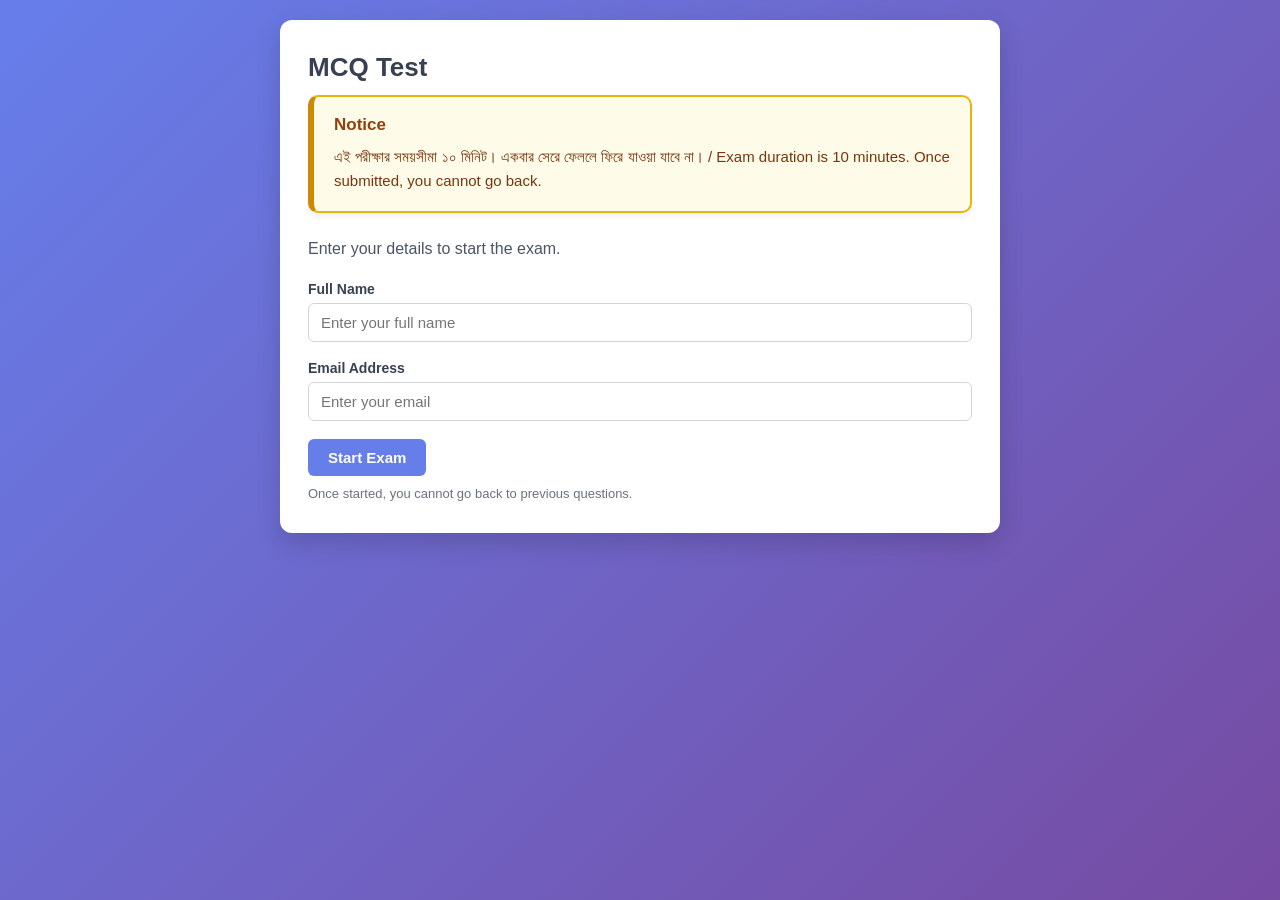
<file: index.html>
<!DOCTYPE html>
<html lang="en">
<head>
<meta charset="UTF-8">
<meta name="viewport" content="width=device-width, initial-scale=1.0">
<title>MCQ Test - Student Login</title>
<link rel="stylesheet" href="style.css">
</head>
<body>
<div class="container">
  <div class="card">
    <h1>MCQ Test</h1>

    <!-- EDIT NOTICE TEXT BELOW (supports any language: Bengali, English, etc.) -->
    <div class="notice-board">
      <h3>Notice</h3>
      <p id="noticeText">এই পরীক্ষার সময়সীমা ১০ মিনিট। একবার সেরে ফেললে ফিরে যাওয়া যাবে না। / Exam duration is 10 minutes. Once submitted, you cannot go back.</p>
    </div>

    <p>Enter your details to start the exam.</p>
    <form id="studentForm">
      <div class="form-group">
        <label for="name">Full Name</label>
        <input type="text" id="name" name="name" placeholder="Enter your full name" required>
      </div>
      <div class="form-group">
        <label for="email">Email Address</label>
        <input type="email" id="email" name="email" placeholder="Enter your email" required>
      </div>
      <button type="submit" class="btn btn-primary" id="startBtn">Start Exam</button>
    </form>
    <div class="hint">Once started, you cannot go back to previous questions.</div>
  </div>
</div>
<script src="index.js"></script>
</body>
</html>
</file>
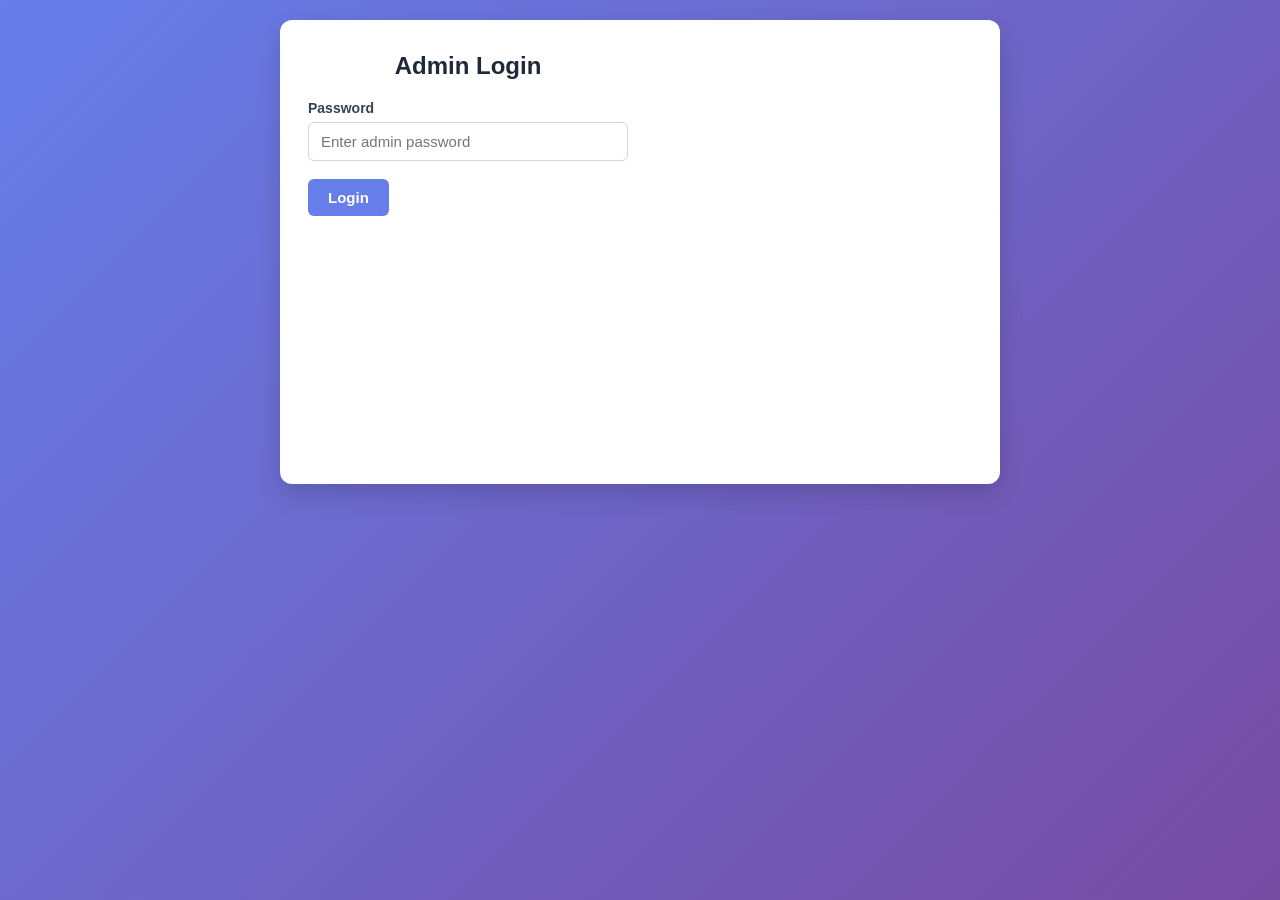
<file: admin.html>
<!DOCTYPE html>
<html lang="en">
<head>
<meta charset="UTF-8">
<meta name="viewport" content="width=device-width, initial-scale=1.0">
<title>MCQ Test - Admin Results</title>
<link rel="stylesheet" href="style.css">
</head>
<body>
<div class="container">
  <div class="card admin-card">
    <!-- Login overlay -->
    <div id="adminLogin" class="login-overlay">
      <div class="login-box">
        <h2>Admin Login</h2>
        <div class="form-group">
          <label for="adminPassword">Password</label>
          <input type="password" id="adminPassword" placeholder="Enter admin password">
        </div>
        <button id="adminLoginBtn" class="btn btn-primary">Login</button>
        <div id="adminLoginError" class="error" style="display:none;color:#dc2626;margin-top:10px;">Invalid password</div>
      </div>
    </div>

    <!-- Admin content (hidden until logged in) -->
    <div id="adminContent" style="display:none;">
      <div class="admin-header">
        <h1>Admin - Results</h1>
        <div class="admin-actions">
          <button id="clearResults" class="btn btn-danger">Clear All Results</button>
          <button id="adminLogout" class="btn btn-outline">Logout</button>
          <a href="index.html" class="btn btn-outline">Back to Exam</a>
        </div>
      </div>
      <p class="muted">Stored results (client-side localStorage).</p>
      <div class="table-wrap" id="resultsTableWrap">
        <table id="resultsTable">
          <thead>
            <tr>
              <th>#</th>
              <th>Name</th>
              <th>Email</th>
              <th>Score</th>
              <th>Total</th>
              <th>Percentage</th>
              <th>Time Taken</th>
              <th>Submitted At</th>
            </tr>
          </thead>
          <tbody id="resultsBody"></tbody>
        </table>
      </div>
      <div id="noResults" class="empty" style="display:none;">No results yet.</div>
    </div>
  </div>
</div>
<script src="admin.js"></script>
</body>
</html>
</file>
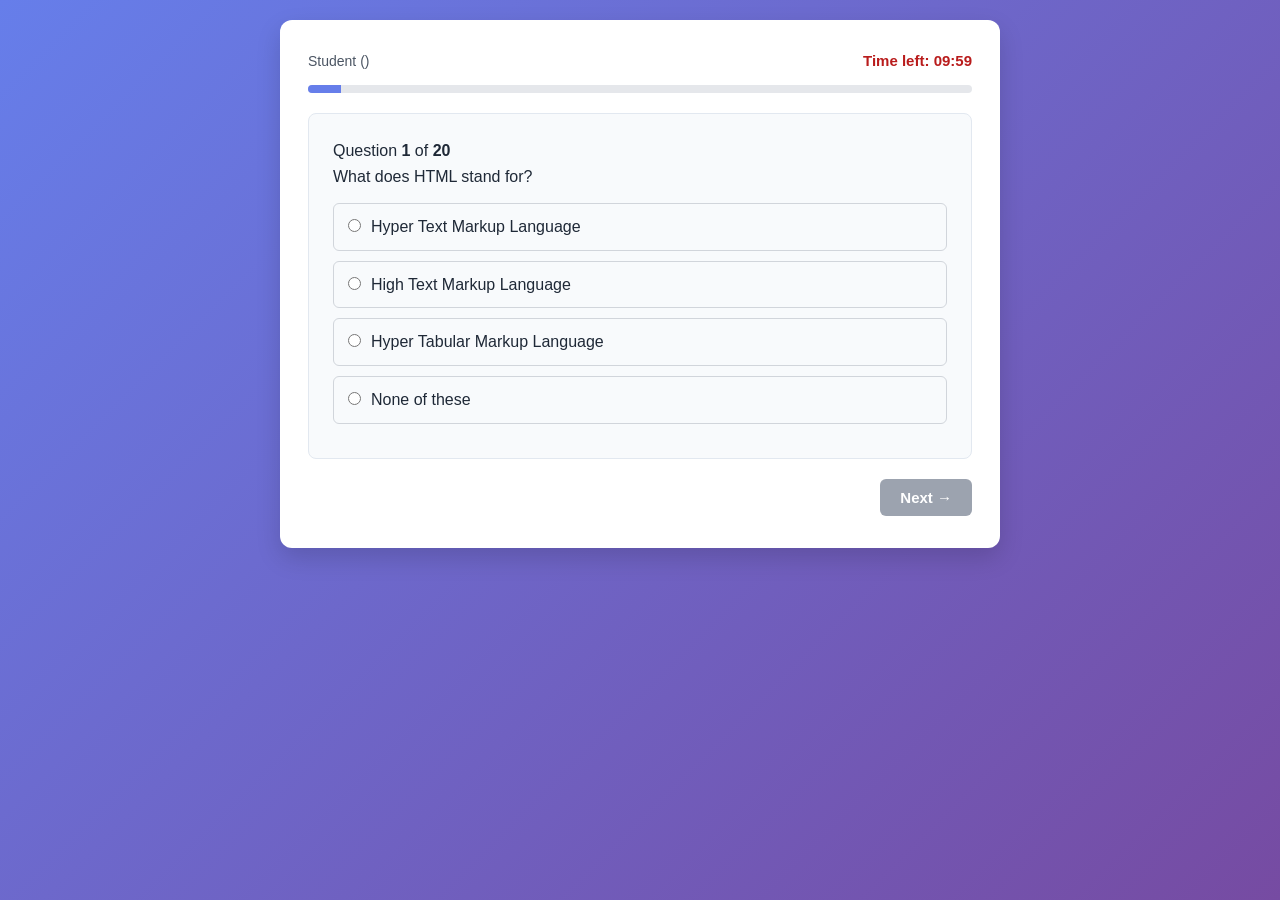
<file: exam.html>
<!DOCTYPE html>
<html lang="en">
<head>
<meta charset="UTF-8">
<meta name="viewport" content="width=device-width, initial-scale=1.0">
<title>MCQ Test - Exam</title>
<link rel="stylesheet" href="style.css">
</head>
<body>
<div class="container">
  <div class="card exam-card">
    <div class="exam-header">
      <div class="student-info" id="studentInfo"></div>
      <div class="timer-box">
        <span id="timer">Time left: <b id="timeDisplay">10:00</b></span>
      </div>
    </div>

    <div class="progress" id="progress">
      <div class="progress-bar" id="progressBar"></div>
    </div>

    <div class="question-container" id="questionContainer">
      <div class="loading">Loading exam...</div>
    </div>

    <div class="nav-controls" id="navControls" style="display:none;">
      <button id="nextBtn" class="btn btn-primary">Next &rarr;</button>
    </div>

    <div id="timeUp" class="alert alert-warning" style="display:none;">
      Time is up! Your exam has been submitted automatically.
    </div>
  </div>
</div>
<script src="questions.js"></script>
<script src="exam.js"></script>
</body>
</html>
</file>
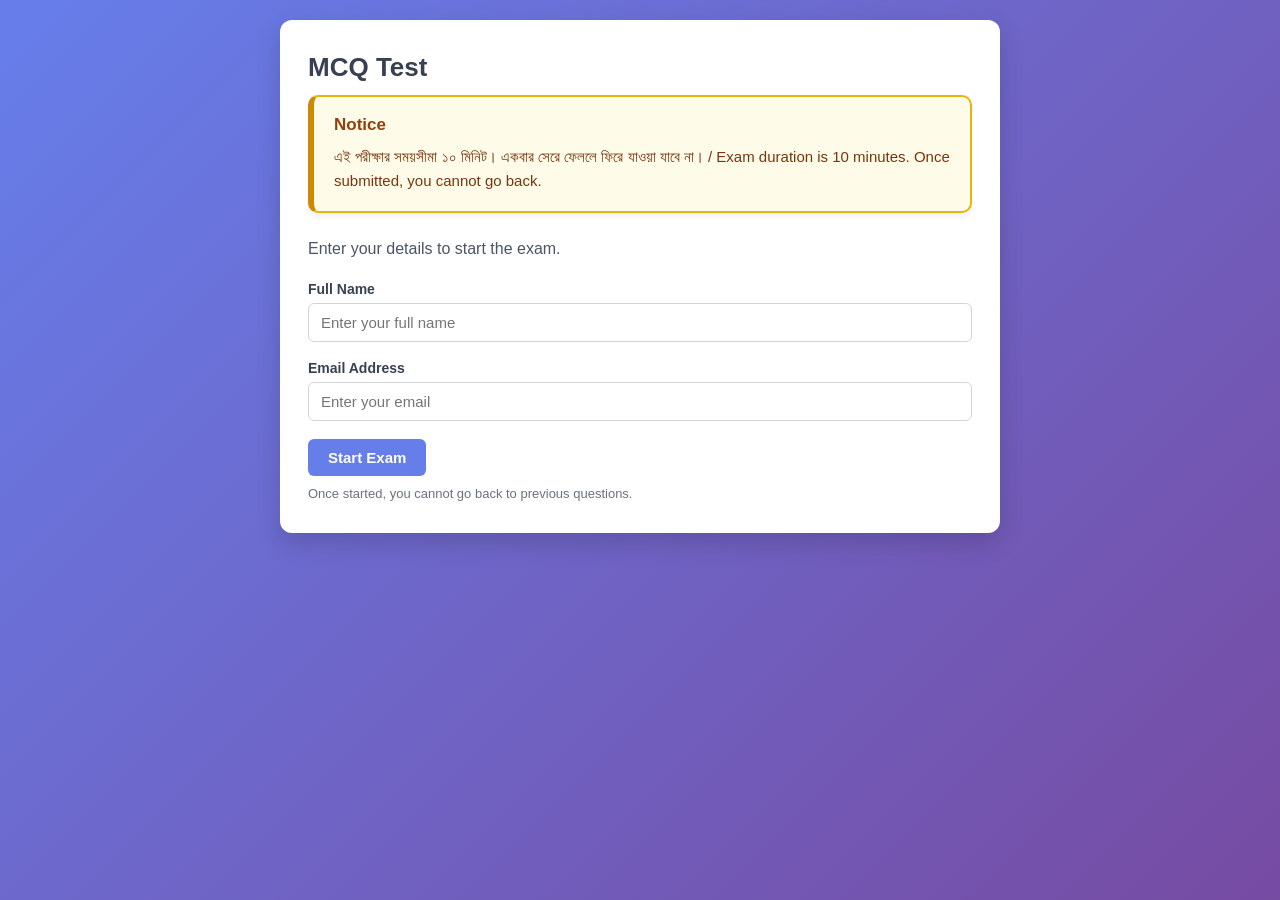
<file: result.html>
<!DOCTYPE html>
<html lang="en">
<head>
<meta charset="UTF-8">
<meta name="viewport" content="width=device-width, initial-scale=1.0">
<title>MCQ Test - Result</title>
<link rel="stylesheet" href="style.css">
</head>
<body>
<div class="container">
  <div class="card result-card">
    <h1>Exam Result</h1>
    <div class="student-info" id="resultStudentInfo"></div>
    <div class="score-banner" id="scoreBanner">
      <div class="score-circle" id="scoreCircle">0%</div>
      <div class="score-label" id="scoreLabel">Score</div>
    </div>
    <div class="result-details" id="resultDetails"></div>
    <div class="btn-group">
      <a href="admin.html" class="btn btn-outline">View All Results (Admin)</a>
      <a href="index.html" class="btn btn-outline">Take Again</a>
    </div>
  </div>
</div>
<script src="result.js"></script>
</body>
</html>
</file>
<file: style.css>
* {
  box-sizing: border-box;
  margin: 0;
  padding: 0;
}

body {
  font-family: 'Segoe UI', Tahoma, Geneva, Verdana, sans-serif;
  background: linear-gradient(135deg, #667eea 0%, #764ba2 100%);
  min-height: 100vh;
  padding: 20px;
  color: #1f2937;
}

.container {
  max-width: 720px;
  margin: 0 auto;
}

.card {
  background: #ffffff;
  border-radius: 12px;
  padding: 32px 28px;
  box-shadow: 0 10px 25px rgba(0,0,0,0.15);
}

h1 {
  margin-bottom: 12px;
  font-size: 26px;
  color: #374151;
}

p {
  margin-bottom: 20px;
  color: #4b5563;
  line-height: 1.5;
}

.muted {
  color: #6b7280;
  font-size: 14px;
}

.form-group {
  margin-bottom: 18px;
}

.form-group label {
  display: block;
  margin-bottom: 6px;
  font-weight: 600;
  font-size: 14px;
  color: #374151;
}

.form-group input {
  width: 100%;
  padding: 10px 12px;
  font-size: 15px;
  border: 1px solid #d1d5db;
  border-radius: 6px;
  outline: none;
}

.form-group input:focus {
  border-color: #667eea;
  box-shadow: 0 0 0 3px rgba(102,126,234,0.15);
}

.btn {
  display: inline-block;
  padding: 10px 20px;
  font-size: 15px;
  font-weight: 600;
  border: none;
  border-radius: 6px;
  cursor: pointer;
  text-decoration: none;
  text-align: center;
}

.btn-primary {
  background: #667eea;
  color: #fff;
}

.btn-primary:hover {
  background: #5568d3;
}

.btn-primary:disabled {
  background: #9ca3af;
  cursor: not-allowed;
}

.btn-outline {
  background: transparent;
  color: #667eea;
  border: 1px solid #667eea;
  margin-left: 8px;
}

.btn-outline:hover {
  background: #f3f4f6;
}

.btn-danger {
  background: #ef4444;
  color: #fff;
}

.btn-danger:hover {
  background: #dc2626;
}

.btn-group {
  display: flex;
  gap: 10px;
  margin-top: 24px;
  flex-wrap: wrap;
}

.hint {
  font-size: 13px;
  color: #6b7280;
  margin-top: 10px;
}

/* Notice board */
.notice-board {
  background: #fefce8;
  border: 2px solid #eab308;
  border-left: 6px solid #ca8a04;
  border-radius: 10px;
  padding: 18px 20px;
  margin-bottom: 24px;
  box-shadow: 0 4px 6px rgba(0,0,0,0.05);
}

.notice-board h3 {
  margin: 0 0 10px 0;
  font-size: 17px;
  color: #92400e;
  display: flex;
  align-items: center;
  gap: 8px;
}

.notice-board p {
  margin: 0;
  font-size: 15px;
  color: #78350f;
  line-height: 1.6;
  white-space: pre-wrap;
}

/* Exam specific */
.exam-header {
  display: flex;
  justify-content: space-between;
  align-items: center;
  margin-bottom: 16px;
  flex-wrap: wrap;
  gap: 12px;
}

.student-info {
  font-size: 14px;
  color: #4b5563;
}

.timer-box {
  font-size: 15px;
  font-weight: 700;
  color: #b91c1c;
}

.progress {
  height: 8px;
  background: #e5e7eb;
  border-radius: 4px;
  margin-bottom: 20px;
  overflow: hidden;
}

.progress-bar {
  height: 100%;
  width: 0%;
  background: #667eea;
  transition: width 0.3s ease;
}

.question-container {
  min-height: 220px;
  background: #f8fafc;
  border: 1px solid #e2e8f0;
  border-radius: 8px;
  padding: 24px;
  margin-bottom: 20px;
  font-size: 16px;
  line-height: 1.6;
}

.question-container .loading {
  color: #6b7280;
}

.options {
  list-style: none;
  margin-top: 14px;
}

.options li {
  margin-bottom: 10px;
}

.options label {
  display: block;
  padding: 10px 14px;
  border: 1px solid #d1d5db;
  border-radius: 6px;
  cursor: pointer;
  transition: all 0.2s;
}

.options label:hover {
  border-color: #667eea;
  background: #f3f4f6;
}

.options input[type="radio"] {
  margin-right: 10px;
}

.nav-controls {
  display: flex;
  justify-content: flex-end;
}

.alert {
  padding: 12px 16px;
  border-radius: 6px;
  margin-bottom: 16px;
  font-size: 14px;
}

.alert-warning {
  background: #fef3c7;
  border: 1px solid #f59e0b;
  color: #92400e;
}

.empty {
  text-align: center;
  padding: 40px;
  color: #6b7280;
}

/* Result specific */
.result-card {
  text-align: center;
}

.score-banner {
  margin: 24px 0;
}

.score-circle {
  font-size: 44px;
  font-weight: 800;
  display: inline-block;
}

.score-label {
  font-size: 16px;
  color: #6b7280;
  margin-top: 6px;
}

.result-details {
  text-align: left;
  margin-top: 20px;
  font-size: 15px;
  line-height: 1.8;
}

/* Admin specific */
.admin-header {
  display: flex;
  justify-content: space-between;
  align-items: center;
  flex-wrap: wrap;
  gap: 12px;
  margin-bottom: 16px;
}

.admin-header h1 {
  margin: 0;
}

.admin-actions {
  display: flex;
  gap: 8px;
  flex-wrap: wrap;
}

.table-wrap {
  overflow-x: auto;
  margin-top: 16px;
}

table {
  width: 100%;
  border-collapse: collapse;
  font-size: 14px;
}

th, td {
  text-align: left;
  padding: 10px 12px;
  border-bottom: 1px solid #e5e7eb;
}

th {
  background: #f3f4f6;
  font-weight: 700;
  color: #374151;
  position: sticky;
  top: 0;
}

tr:nth-child(even) {
  background: #f9fafb;
}

tr:hover {
  background: #f1f5f9;
}

/* Admin login */
.login-overlay {
  display: flex;
  align-items: center;
  justify-content: center;
  min-height: 400px;
}

.login-box {
  width: 100%;
  max-width: 320px;
}

.login-box h2 {
  margin-bottom: 20px;
  text-align: center;
}

.error {
  font-size: 14px;
  text-align: center;
}

@media (max-width: 600px) {
  body { padding: 12px; }
  .card { padding: 20px 16px; }
  .btn-group { flex-direction: column; }
  .btn-group .btn { width: 100%; margin-left: 0; }
  .admin-actions { flex-direction: column; align-items: stretch; }
  .admin-actions .btn { width: 100%; margin-left: 0; }
}
</file>
